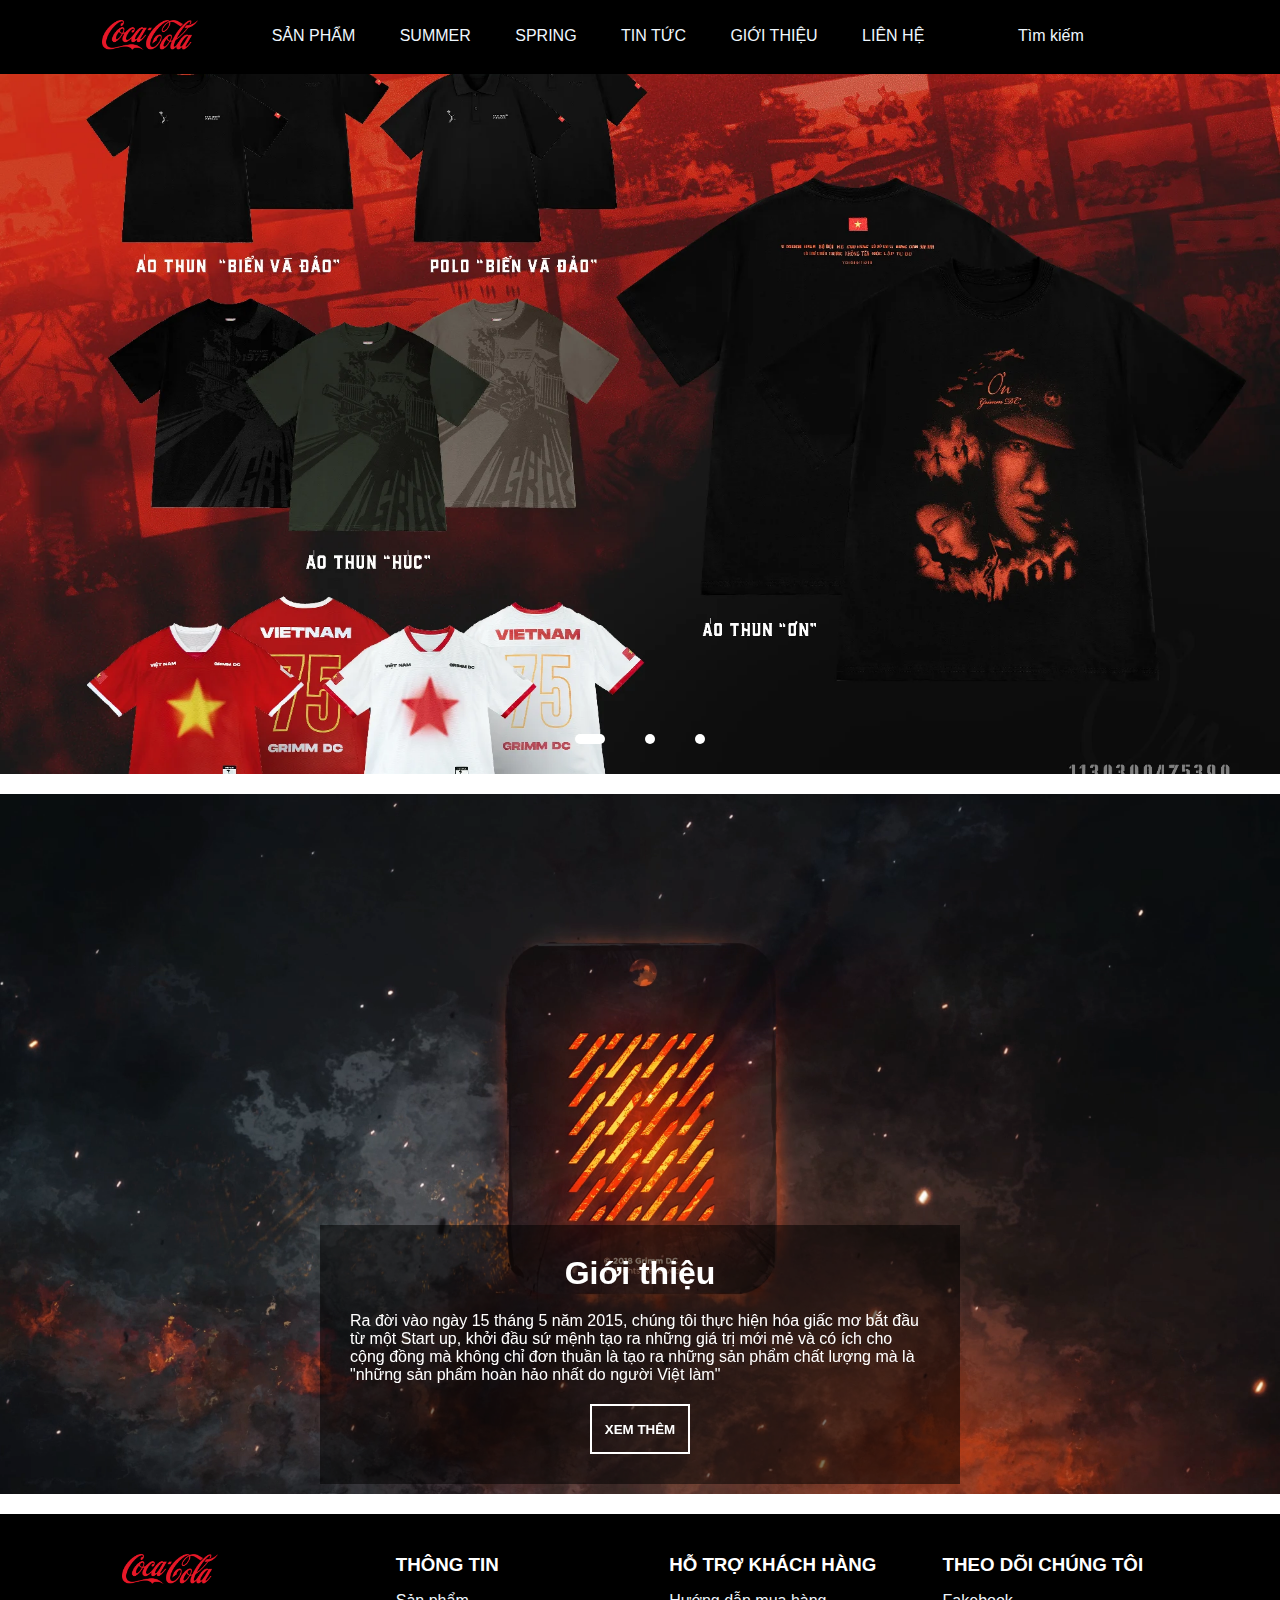
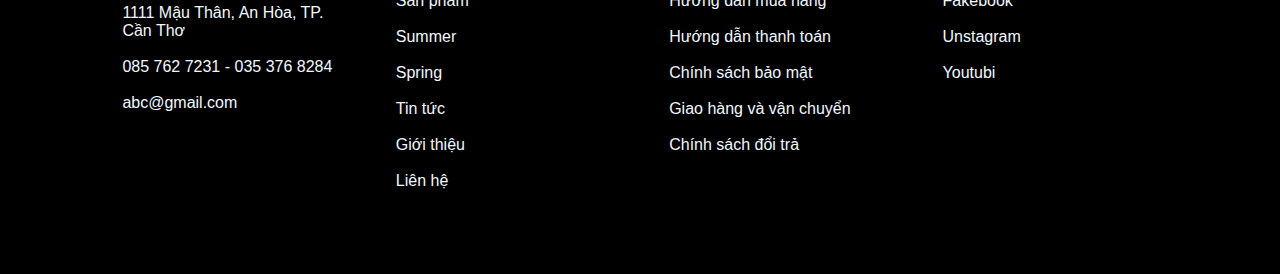
<file: demoweb2752025/demo-web/src/index.html>
<!DOCTYPE html>
<html lang="en">

<head>
    <meta charset="UTF-8">
    <meta name="viewport" content="width=device-width, initial-scale=1.0">
    <title>This is a clothing store</title>

    <!-- FONT AWSOME  -->
    <link rel="stylesheet" href="https://cdnjs.cloudflare.com/ajax/libs/font-awesome/6.5.2/css/all.min.css"
        integrity="sha512-SnH5WK+bZxgPHs44uWIX+LLJAJ9/2PkPKZ5QiAj6Ta86w+fsb2TkcmfRyVX3pBnMFcV7oQPJkl9QevSCWr3W6A=="
        crossorigin="anonymous" referrerpolicy="no-referrer" />

    <!-- CSS -->
    <link rel="stylesheet" href="./styles/index.css">

</head>

<body>
    <!-- HEADER -->
    <header>
        <a href="/" id="logo" class="nav-link" data-path="/">
            <img class="logo" src="./assets/images/Coca-Cola_logo.svg.png" alt="logo">
        </a>

        <nav class="navbar">
            <ul class="nav__links">
                <li class="dropdown"><a href="/product" class="nav-link" data-path="/product">SẢN PHẨM <i
                            class="fa-solid fa-chevron-down icon1"></i></a>
                    <div class="dropdown__menu">
                        <div class="dropdown__content">
                            <div class="title" href="#">Nổi bật</div>
                            <ul>
                                <li><a href="#">Spring</a></li>
                                <li><a href="#">Summer</a></li>
                                <li><a href="#">Fall</a></li>
                                <li><a href="#">Winter</a></li>
                                <li><a href="#">XXX</a></li>
                                <li><a href="#">ABC</a></li>
                            </ul>
                        </div>
                        <div class="dropdown__content">
                            <div class="title" href="#">Áo</div>
                            <ul>
                                <li><a href="#">Áo thun tay ngắn</a></li>
                                <li><a href="#">Áo thun tay dài</a></li>
                                <li><a href="#">Áo Sơ mi</a></li>
                                <li><a href="#">Áo tanktop</a></li>
                                <li><a href="#">Áo Polo</a></li>
                                <li><a href="#">Croptop</a></li>
                                <li><a href="#">Hoodie/ Sweater</a></li>
                                <li><a href="#">Jacket/ Bomber</a></li>
                            </ul>
                        </div>
                        <div class="dropdown__content">
                            <div class="title" href="#">Quần</div>
                            <ul>
                                <li><a href="#">Quần short</a></li>
                                <li><a href="#">Quần dài</a></li>
                                <li><a href="#">Váy nữ</a></li>
                            </ul>
                        </div>
                        <div class="dropdown__content">
                            <div class="title" href="#">Phụ kiện</div>
                            <ul>
                                <li><a href="#">Balo</a></li>
                                <li><a href="#">Túi tote</a></li>
                                <li><a href="#">Túi đeo chéo</a></li>
                                <li><a href="#">Thắt lưng</a></li>
                                <li><a href="#">Tất</a></li>
                                <li><a href="#">Mũ</a></li>
                                <li><a href="#">Giày</a></li>
                                <li><a href="#">Ví</a></li>
                            </ul>
                        </div>
                    </div>
                </li>
                <li><a href="#">SUMMER</a></li>
                <li><a href="#">SPRING</a></li>
                <li><a href="/news" class="nav-link" data-path="/news">TIN TỨC</a></li>
                <li><a href="/about" class="nav-link" data-path="/about">GIỚI THIỆU</a></li>
                <li><a href="/contact" class="nav-link" data-path="/contact">LIÊN HỆ</a></li>
            </ul>
        </nav>

        <div class="header_right">
            <div class="search-box">
                <i class="fa-solid fa-magnifying-glass search-icon1"></i>
                <input type="text" placeholder="TÌM KIẾM..." id="searchInput">
            </div>

            <a class="search-icon2" href="#" id="searchButton">
                Tìm kiếm <i class="fa-solid fa-magnifying-glass"></i>
            </a>

            <a class="cart-icon" href="#"><i class="fa-solid fa-cart-shopping"></i></a>

            <a class="user-icon" href="#"><i class="fa-solid fa-user"></i></a>
        </div>

<div id="searchResults">
    </div>
    </header>

    <!-- Main  -->
    <main id="content">
    </main>

    <!-- FOOTER  -->
    <footer>
        <div class="footer">
            <div class="footer__title">
                <img class="logo" src="./assets/images/Coca-Cola_logo.svg.png" alt="logo">
                <div class="ft-address">
                    <a> <i class="fa-solid fa-location-dot"></i> 1111 Mậu Thân, An Hòa, TP. Cần Thơ</a>
                </div>
                <div class="ft-phone" href="#">

                    <a href="#"> <i class="fa-solid fa-phone"></i> 085 762 7231 - 035 376 8284</a>
                </div>
                <div class="ft-email">

                    <a href="#"> <i class="fa-solid fa-envelope"></i> abc@gmail.com</a>
                </div>
            </div>
            <div class="footer__title">
                <h3>THÔNG TIN</h3>
                <ul class="ft-nav">
                    <li><a href="#">Sản phẩm</a></li>
                    <li><a href="#">Summer</a></li>
                    <li><a href="#">Spring</a></li>
                    <li><a href="#">Tin tức</a></li>
                    <li><a href="#">Giới thiệu</a></li>
                    <li><a href="#">Liên hệ</a></li>
                </ul>
            </div>
            <div class="footer__title">
                <h3>HỖ TRỢ KHÁCH HÀNG</h3>
                <ul class="ft-nav">
                    <li><a href="#">Hướng dẫn mua hàng</a></li>
                    <li><a href="#">Hướng dẫn thanh toán</a></li>
                    <li><a href="#">Chính sách bảo mật</a></li>
                    <li><a href="#">Giao hàng và vận chuyển</a></li>
                    <li><a href="#">Chính sách đổi trả</a></li>
                </ul>
            </div>
            <div class="footer__title">
                <h3>THEO DÕI CHÚNG TÔI</h3>
                <div class="ft-phone" href="#">
                    <a href="#"> <i class="fa-brands fa-facebook-f"></i> Fakebook</a>
                </div>
                <div class="ft-phone" href="#">

                    <a href="#"> <i class="fa-brands fa-instagram"></i> Unstagram</a>
                </div>
                <div class="ft-phone" href="#">

                    <a href="#"> <i class="fa-brands fa-youtube"></i> Youtubi</a>
                </div>

            </div>
        </div>
    </footer>

    <!-- SCRIPT  -->
    <Script src="./views/script.js"></Script>
</body>
</file>
<file: demoweb2752025/demo-web/src/styles/index.css>
/* GLOBAL  */
* {
    /* background-color: #24252A; */
    margin    : 0;
    padding   : 0;
    box-sizing: border-box;
}

body {
    font-family: "Work Sans", sans-serif;
    font-size  : 16px;
}

/* HEADER  */
header {
    display           : flex;
    justify-content   : space-between;
    align-items       : center;
    width             : 100%;
    padding           : 20px 8%;
    background        : black;
    /* position       : fixed;
    z-index           : 1; */
}

header li,
header input,
header a {
    font-size      : 16px;
    color          : aliceblue;
    text-decoration: none;
}

.header_right {
    display        : flex;
    justify-content: space-between;
    align-items    : center;
}

header .logo {
    cursor          : pointer;
    height          : 30px;
    background-color: black;
}

header #logo {
    background: black;
}

header .nav__links .dropdown .icon1 {
    background-color: black;
}

.nav__links {
    list-style      : none;
    background-color: black;
}

.header_right.openSearch .nav__links li a {
    opacity       : 0;
    pointer-events: none;
}

.nav__links li {
    display         : inline-block;
    padding         : 0px 20px;
    background-color: black;
}

.nav__links li a {
    transition      : all 0.5s;
    background-color: black;

}

.nav__links li a:hover {
    color           : red;
    background-color: black;
}

.nav__links li a::after {
    content   : '';
    width     : 0;
    height    : 2px;
    background: red;
    display   : block;
    transition: all 0.5s;
}

.nav__links li a:hover::after {
    width: 100%;
    color: red;
}

.nav__links li a.active {
    color: red;
}

.nav__links li a.active ::after {
    width: 100%;
}

.header_right {
    display        : flex;
    justify-content: space-between;
    align-items    : center;
    background     : black;
}

.header_right a {
    padding-left: 20px;
}

.header_right a {
    background-color: black;
    transition      : all 0.5s;
}

.header_right a i {
    background-color: black;
}

.header_right a:hover {
    color           : red;
    background-color: black;
}

.header_right .search-icon2::after {
    content   : '';
    width     : 0;
    height    : 2px;
    background: red;
    display   : block;
    transition: all 0.5s;
}

.header_right .search-icon2:hover::after {
    width: 100%;
    color: red;
}

.header_right .search-box {
    position      : absolute;
    right         : 300px;
    height        : 45px;
    max-width     : 900px;
    width         : 100%;
    opacity       : 0;
    pointer-events: none;
    transition    : all 0s linear;
}

.header_right.openSearch .search-box {
    opacity       : 1;
    pointer-events: auto;
}

.search-box .search-icon1 {
    position  : absolute;
    left      : 15px;
    top       : 50%;
    left      : 15px;
    transform : translateY(-50%);
    background: white;
    color     : black
}

.search-box input {
    height          : 100%;
    width           : 100%;
    border          : none;
    outline         : none;
    border-radius   : 6px;
    background-color: #fff;
    color           : black;
    padding         : 0 15px 0 45px;
}

.dropdown .dropdown__content {
    background   : white;
    display      : block;
    padding      : 15px 50px;
    color        : black;
    border-radius: 6px;
}

.dropdown .dropdown__content .title {
    background   : white;
    color        : black;
    font-weight  : bold;
    margin-bottom: 10px;
    cursor       : pointer;
    display      : block;
    width        : fit-content;
}

.dropdown .dropdown__content .title::after {
    content   : '';
    width     : 0;
    height    : 2px;
    background: black;
    display   : block;
    transition: all 0.5s;
}

.dropdown .dropdown__content .title:hover::after {
    width: 100%;
    color: black;
}

.dropdown .dropdown__content ul {
    background: white;
}

.dropdown .dropdown__content ul li {
    display      : block;
    background   : white;
    padding      : 0;
    margin-bottom: 10px;
}

.dropdown .dropdown__content ul li a {
    background: white;
    color     : black;
    display   : block;
    width     : fit-content;
}

.dropdown .dropdown__content ul li a::after {
    content   : '';
    width     : 0;
    height    : 1px;
    background: black;
    display   : block;
    transition: all 0.5s;
}

.dropdown .dropdown__content ul li a:hover::after {
    width: 100%;
    color: black;
}

.dropdown .dropdown__menu {
    position       : absolute;
    background     : white;
    display        : none;
    border-radius  : 6px;
    justify-content: space-between;
    z-index        : 1;
}

.dropdown:hover .dropdown__menu {
    display: flex;
}

/* MAIN  */
#content {
    min-height: 500px;
}

/* CAROUSEL */
.slide {
    width    : 100%;
    max-width: 100vw;
    height   : 700px;
    margin   : auto;
    position : relative;
    padding  : 0;
    overflow : hidden;
}

.list {
    position  : absolute;
    top       : 0;
    left      : 0;
    height    : 100%;
    display   : flex;
    width     : max-content;
    transition: 0.5s;
}

.list img {
    width     : 1600px;
    max-width : 100vw;
    height    : 100%;
    object-fit: cover;
}

.buttons {
    position       : absolute;
    top            : 45%;
    left           : 5%;
    width          : 90%;
    display        : flex;
    justify-content: space-between;
    background     : none;
}

.buttons button {
    background: none;
    border    : none;
    cursor    : pointer;
}

.buttons button i {
    background: none;
    color     : white;
}

.dots {
    position       : absolute;
    bottom         : 10px;
    color          : white;
    left           : 0;
    width          : 100%;
    margin         : 0;
    padding        : 0;
    display        : flex;
    justify-content: center;
    cursor         : pointer;
    background     : none;

}

.dots li {
    list-style      : none;
    height          : 10px;
    width           : 10px;
    margin          : 20px;
    background-color: white;
    border-radius   : 20px;
    transition      : 0.5s;
}

.dots li.active {
    width: 30px;
}

/* INFORMATION  */
.information {
    height   : 700px;
    width    : 100%;
    max-width: 100vw;
    margin   : 20px auto;
    position : relative;
    padding  : 0;
    overflow : hidden;
}

.information img {
    width     : 1600px;
    max-width : 100vw;
    height    : 100%;
    object-fit: cover;
}

.information .info__box {
    position     : sticky;
    bottom       : 10px;
    color        : white;
    width        : 50%;
    padding      : 30px;
    margin       : 0 auto;
    /* left      : 30%; */
    background   : rgba(0, 0, 0, 0.525);
}

.information .info__box h1 {
    background    : none;
    text-align    : center;
    padding-bottom: 20px;
}

.information .info__box p {
    background    : none;
    padding-bottom: 20px;
}

.information .info__box .info__button {
    color      : white;
    height     : 50px;
    width      : 100px;
    background : none;
    border     : 2px solid;
    cursor     : pointer;
    display    : block;
    margin     : 0 auto;
    font-weight: bold;
    transition : all 0.5s ease;
}

.information .info__box .info__button:hover {
    background: white;
    color     : black;
}


/* FOOTER  */
.footer {
    width          : 100%;
    height         : auto;
    background     : black;
    display        : flex;
    justify-content: space-between;
    padding        : 20px 8% 100px 8%;
}

.footer .logo {
    cursor          : pointer;
    height          : 30px;
    background-color: black;
}

footer li,
footer input,
footer a {
    color          : aliceblue;
    text-decoration: none;
}

.footer img,
.footer li,
.footer div {
    margin-bottom: 1rem;
    background   : black;
    list-style   : none;
}

.footer .footer__title {
    width : 20%;
    height: 200px;
    margin: 20px;
}

.footer div a,
.footer div ul,
.footer div li {
    display: block;
    width  : fit-content;
}


.footer .footer__title h3 {
    color        : white;
    margin-bottom: 1rem;
}


.footer .footer__title a:hover {
    color: red;
}

.footer .footer__title i:hover {
    color: red;
}

.footer a::after {
    content   : '';
    width     : 0;
    height    : 2px;
    background: red;
    display   : block;
    transition: all 0.5s;
}

.footer a:hover::after {
    width: 100%;
    color: red;
}

/* REPONSIVE */
@media screen and (max-width: 768px) {
    .slide {
        height: 400px;
    }
}
</file>
